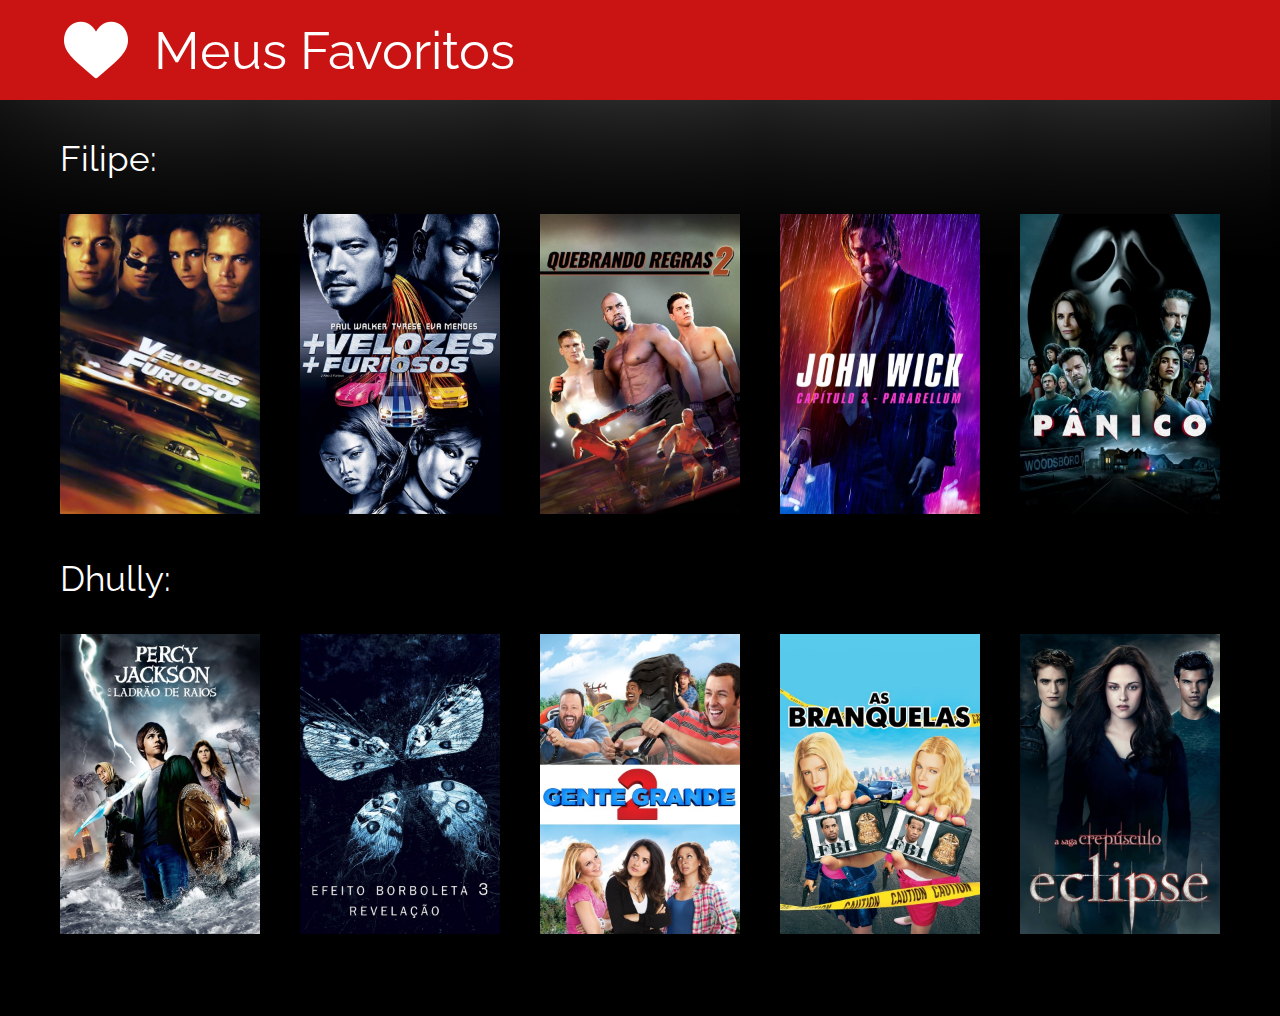
<file: index.html>
<!DOCTYPE html>
<html lang="en">
<head>
    <meta charset="UTF-8">
    <meta http-equiv="X-UA-Compatible" content="IE=edge">
    <meta name="viewport" content="width=device-width, initial-scale=1.0">
    <link rel="stylesheet" href="style.css">
    <title>Webflix</title>
</head>
<body>
    <header class="cabecalho">
        
        <img src="./images/likefullB.png" alt="">

        <h1 class="cabecalho-titulo">Meus Favoritos</h1>
    </header>

    <main class="corpo">


        <section class="sessao-filmes">

            <p class="pessoa-filmes"> Filipe: </p>

            <div class="lista-filmes">

                <a href="fnf1.html">
                    <img class="filme" src="./images/fnf1.jpg" alt="">
                </a>

                <a href="fnf2.html">
                    <img class="filme" src="./images/fnf2.jpg" alt="">
                </a>

                <a href="qr2.html">
                    <img class="filme" src="./images/qr2.jpg" alt="">
                </a>
                <a href="jw3.html">
                    <img class="filme" src="./images/jw.jpg" alt="">
                </a>

                <a href="panico.html">
                    <img class="filme" src="./images/pan.jpg" alt="">
                </a>

            </div>

            <p class="pessoa-filmes"> Dhully: </p>

            <div class="lista-filmes">

                <a href="pj.html">
                    <img class="filme" src="./images/pj.jpg" alt="">
                </a>

                <a href="eb3.html">
                    <img class="filme" src="./images/bf.jpg" alt="">
                </a>

                <a href="gg2.html">
                    <img class="filme" src="./images/gg.jpg" alt="">
                </a>

                <a href="branquelas.html">
                    <img class="filme" src="./images/bran.jpg" alt="">
                </a>

                <a href="crepusculo.html">
                    <img class="filme" src="./images/crep.jpg" alt="">
                </a>
                
            </div>

        </section>
    </main>
</body>
</html>
</file>
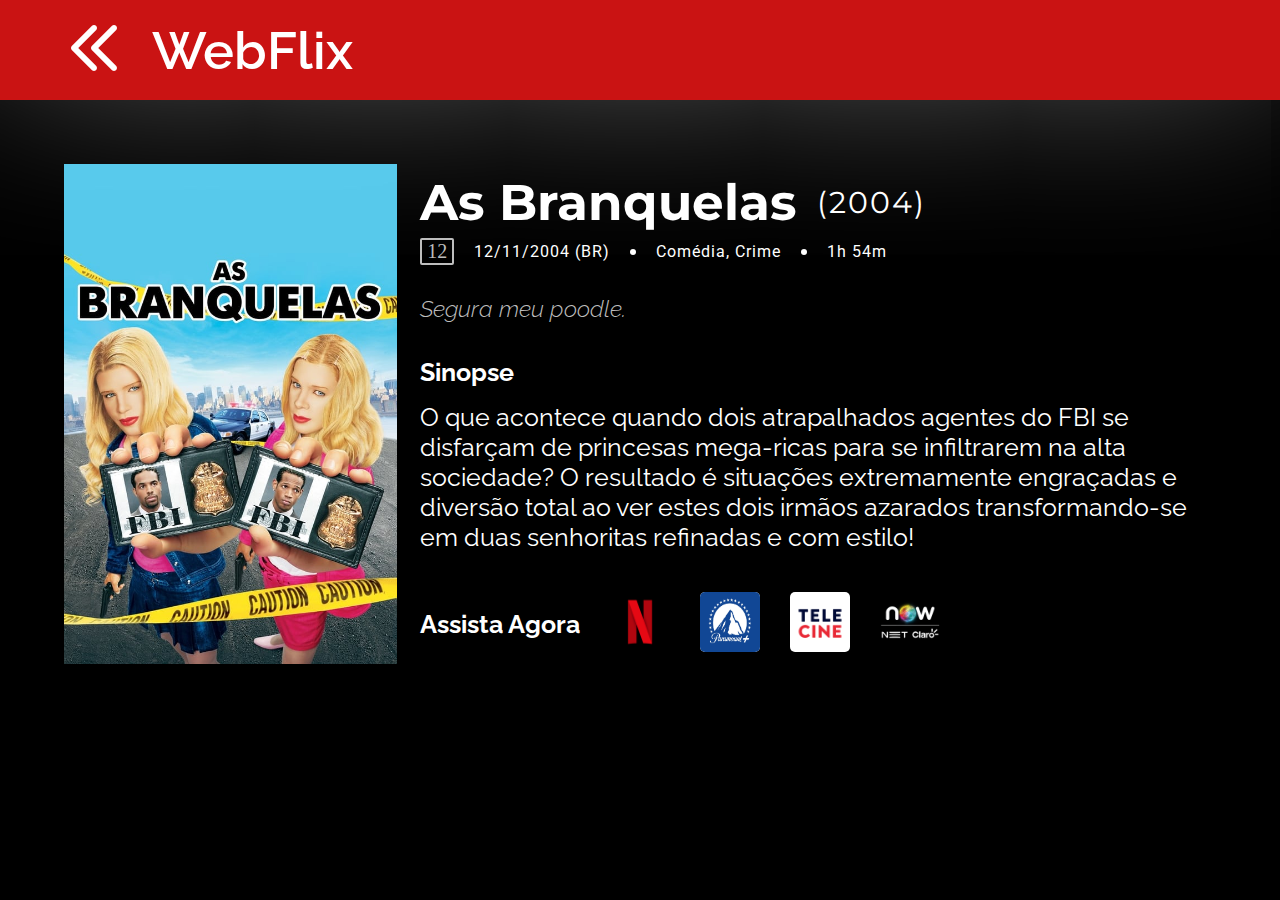
<file: branquelas.html>
<!DOCTYPE html>
<html lang="en">
<head>
    <meta charset="UTF-8">
    <meta http-equiv="X-UA-Compatible" content="IE=edge">
    <meta name="viewport" content="width=device-width, initial-scale=1.0">
    <link rel="stylesheet" href="styleFilme.css">
    <title>As Branquelas</title>
</head>
<body>
    <header class="cabecalho">
        <a href="index.html">
            <img src="/images/back1.png" alt="">
        </a>
        <h1 class="cabecalho-titulo">WebFlix</h1>
    </header>

    <main>
        <section class="conteudo">

                <img class="imagem" src="/images/bran.jpg" alt="">

                <div class="conteudo-titulo-e-detalhe">
                    
                    <div class="conteudo-titulo-filme">

                        <h2 class="titulo-filme">As Branquelas</h2>
                        <p class="ano-filme"> (2004) </p>

                    </div>

                    <div class="conteudos-detalhes-filme">
                        <p class="indicacao"> 12 </p>
                        <p class="detalhes"> 12/11/2004 (BR) </p>
                        <p class="bola"></p>
                        <p class="detalhes"> Comédia, Crime </p>
                        <p class="bola"></p>
                        <p class="detalhes"> 1h 54m</p>
                    </div>

                    <div class="sinopse-filme">

                        <h2 class="frase-filme">Segura meu poodle.</h2>

                        <h2 class="texto">Sinopse</h2>
                            <p class="texto">O que acontece quando dois atrapalhados agentes do FBI se disfarçam de princesas mega-ricas para se infiltrarem na alta sociedade? O resultado é situações extremamente engraçadas e diversão total ao ver estes dois irmãos azarados transformando-se em duas senhoritas refinadas e com estilo!
                        </p>
                    </div>

                    <div class="assitir">

                        <h2 class="texto"> Assista Agora </h2>

                        <a href="https://www.netflix.com/">
                            <img class="logo-canal" src="/images/netflix.png" alt="">
                        </a>

                        <a href="https://www.paramountplus.com/">
                            <img class="logo-canal" src="/images/Paramount.png" alt="">
                        </a>

                        <a href="https://www.telecine.com.br/">
                            <img class="logo-canal" src="/images/telecine-logo.png" alt="">
                        </a>

                        <a href="https://www.claro.com.br/now">
                            <img class="logo-canal" src="/images/now.png" alt="">
                        </a>


                    </div>

                </div>
                
        </section>


    </main>


</body>
</html>
</file>
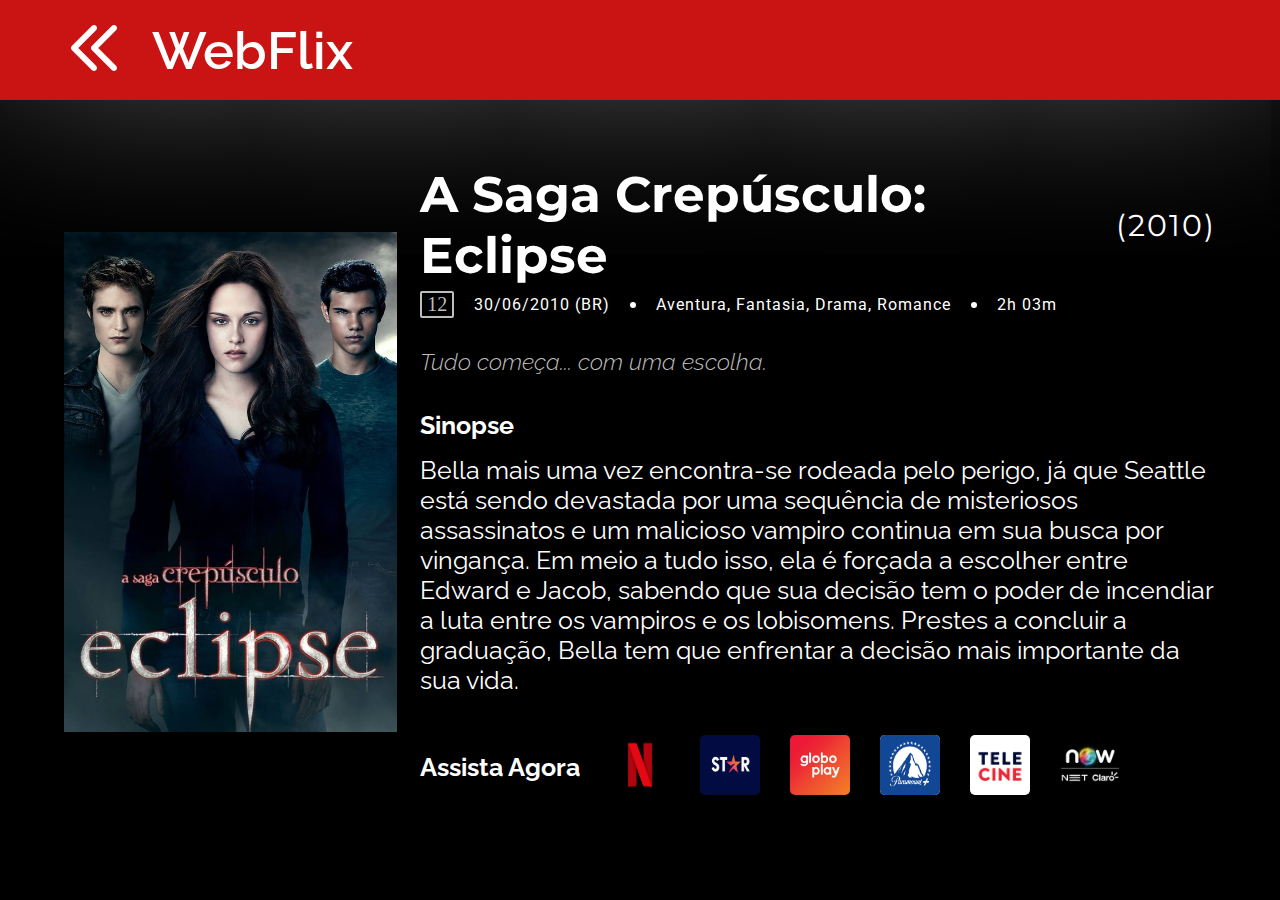
<file: crepusculo.html>
<!DOCTYPE html>
<html lang="en">
<head>
    <meta charset="UTF-8">
    <meta http-equiv="X-UA-Compatible" content="IE=edge">
    <meta name="viewport" content="width=device-width, initial-scale=1.0">
    <link rel="stylesheet" href="styleFilme.css">
    <title>A Saga Crepúsculo: Eclipse</title>
</head>
<body>
    <header class="cabecalho">
        <a href="index.html">
            <img src="/images/back1.png" alt="">
        </a>
        <h1 class="cabecalho-titulo">WebFlix</h1>
    </header>

    <main>
        <section class="conteudo">

                <img class="imagem" src="/images/cre.jpg" alt="">

                <div class="conteudo-titulo-e-detalhe">
                    
                    <div class="conteudo-titulo-filme">

                        <h2 class="titulo-filme">A Saga Crepúsculo: Eclipse</h2>
                        <p class="ano-filme"> (2010) </p>

                    </div>

                    <div class="conteudos-detalhes-filme">
                        <p class="indicacao"> 12 </p>
                        <p class="detalhes"> 30/06/2010 (BR) </p>
                        <p class="bola"></p>
                        <p class="detalhes"> Aventura, Fantasia, Drama, Romance </p>
                        <p class="bola"></p>
                        <p class="detalhes"> 2h 03m</p>
                    </div>

                    <div class="sinopse-filme">

                        <h2 class="frase-filme">Tudo começa... com uma escolha.</h2>

                        <h2 class="texto">Sinopse</h2>
                            <p class="texto">Bella mais uma vez encontra-se rodeada pelo perigo, já que Seattle está sendo devastada por uma sequência de misteriosos assassinatos e um malicioso vampiro continua em sua busca por vingança. Em meio a tudo isso, ela é forçada a escolher entre Edward e Jacob, sabendo que sua decisão tem o poder de incendiar a luta entre os vampiros e os lobisomens. Prestes a concluir a graduação, Bella tem que enfrentar a decisão mais importante da sua vida.
                        </p>
                    </div>

                    <div class="assitir">

                        <h2 class="texto"> Assista Agora </h2>

                        <a href="https://www.netflix.com/">
                            <img class="logo-canal" src="/images/netflix.png" alt="">
                        </a>

                        <a href="https://www.starplus.com/pt-br/welcome/stream">
                            <img class="logo-canal" src="/images/star-plus.png" alt="">
                        </a>

                        <a href="https://globoplay.globo.com/">
                            <img class="logo-canal" src="/images/globo.jpg" alt="">
                        </a>

                        <a href="https://www.paramountplus.com/">
                            <img class="logo-canal" src="/images/Paramount.png" alt="">
                        </a>

                        <a href="https://www.telecine.com.br/">
                            <img class="logo-canal" src="/images/telecine-logo.png" alt="">
                        </a>

                        <a href="https://www.claro.com.br/now">
                            <img class="logo-canal" src="/images/now.png" alt="">
                        </a>


                    </div>

                </div>
                
        </section>


    </main>


</body>
</html>
</file>
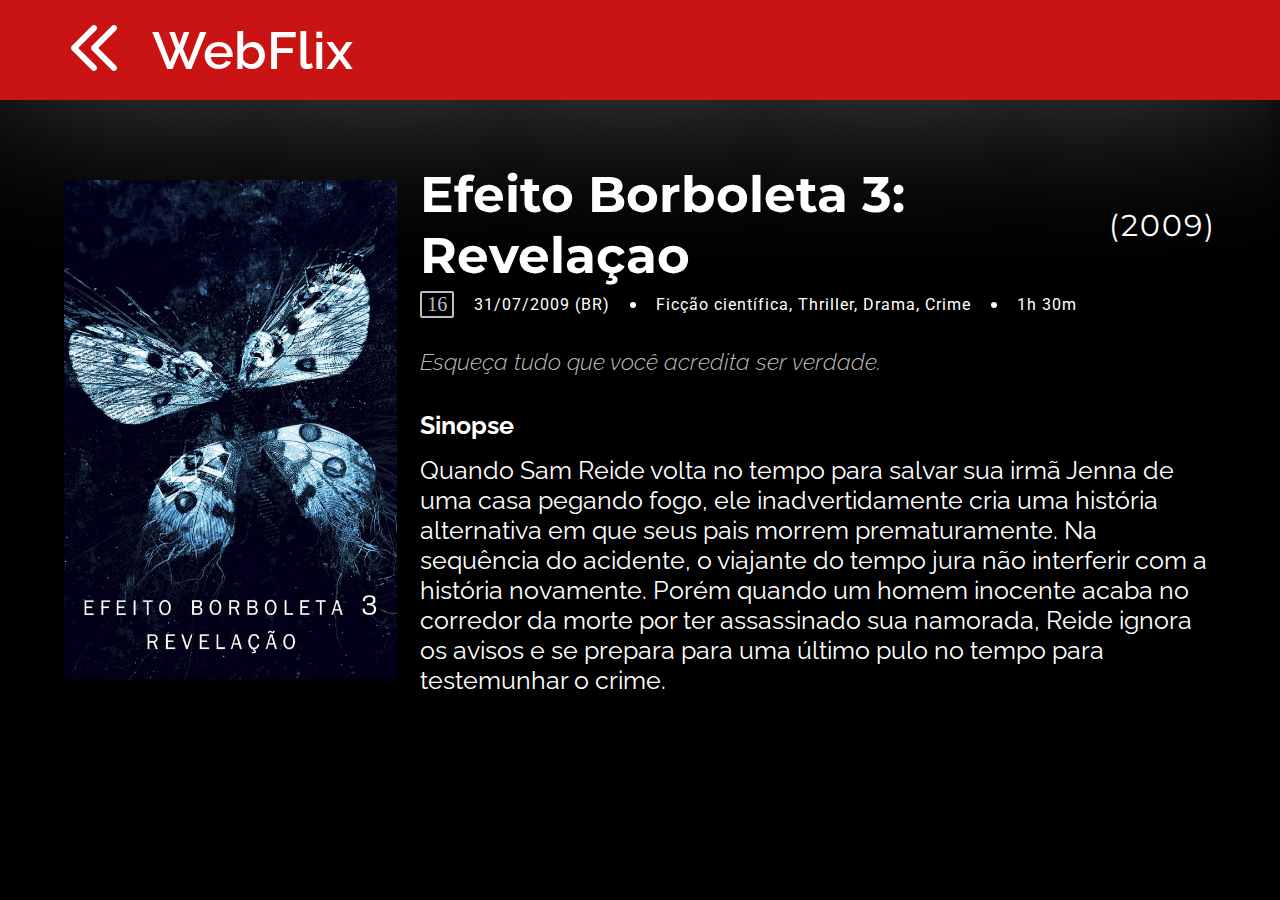
<file: eb3.html>
<!DOCTYPE html>
<html lang="en">
<head>
    <meta charset="UTF-8">
    <meta http-equiv="X-UA-Compatible" content="IE=edge">
    <meta name="viewport" content="width=device-width, initial-scale=1.0">
    <link rel="stylesheet" href="styleFilme.css">
    <title>Efeito Borboleta 3</title>
</head>
<body>
    <header class="cabecalho">
        <a href="index.html">
            <img src="/images/back1.png" alt="">
        </a>
        <h1 class="cabecalho-titulo">WebFlix</h1>
    </header>

    <main>
        <section class="conteudo">

                <img class="imagem" src="/images/bf.jpg" alt="">

                <div class="conteudo-titulo-e-detalhe">
                    
                    <div class="conteudo-titulo-filme">

                        <h2 class="titulo-filme">Efeito Borboleta 3: Revelaçao</h2>
                        <p class="ano-filme"> (2009) </p>

                    </div>

                    <div class="conteudos-detalhes-filme">
                        <p class="indicacao"> 16 </p>
                        <p class="detalhes"> 31/07/2009 (BR) </p>
                        <p class="bola"></p>
                        <p class="detalhes"> Ficção científica, Thriller, Drama, Crime </p>
                        <p class="bola"></p>
                        <p class="detalhes"> 1h 30m</p>
                    </div>

                    <div class="sinopse-filme">

                        <h2 class="frase-filme">Esqueça tudo que você acredita ser verdade.</h2>

                        <h2 class="texto">Sinopse</h2>
                            <p class="texto">Quando Sam Reide volta no tempo para salvar sua irmã Jenna de uma casa pegando fogo, ele inadvertidamente cria uma história alternativa em que seus pais morrem prematuramente. Na sequência do acidente, o viajante do tempo jura não interferir com a história novamente. Porém quando um homem inocente acaba no corredor da morte por ter assassinado sua namorada, Reide ignora os avisos e se prepara para uma último pulo no tempo para testemunhar o crime.
                        </p>
                    </div>


                </div>
                
        </section>


    </main>


</body>
</html>
</file>
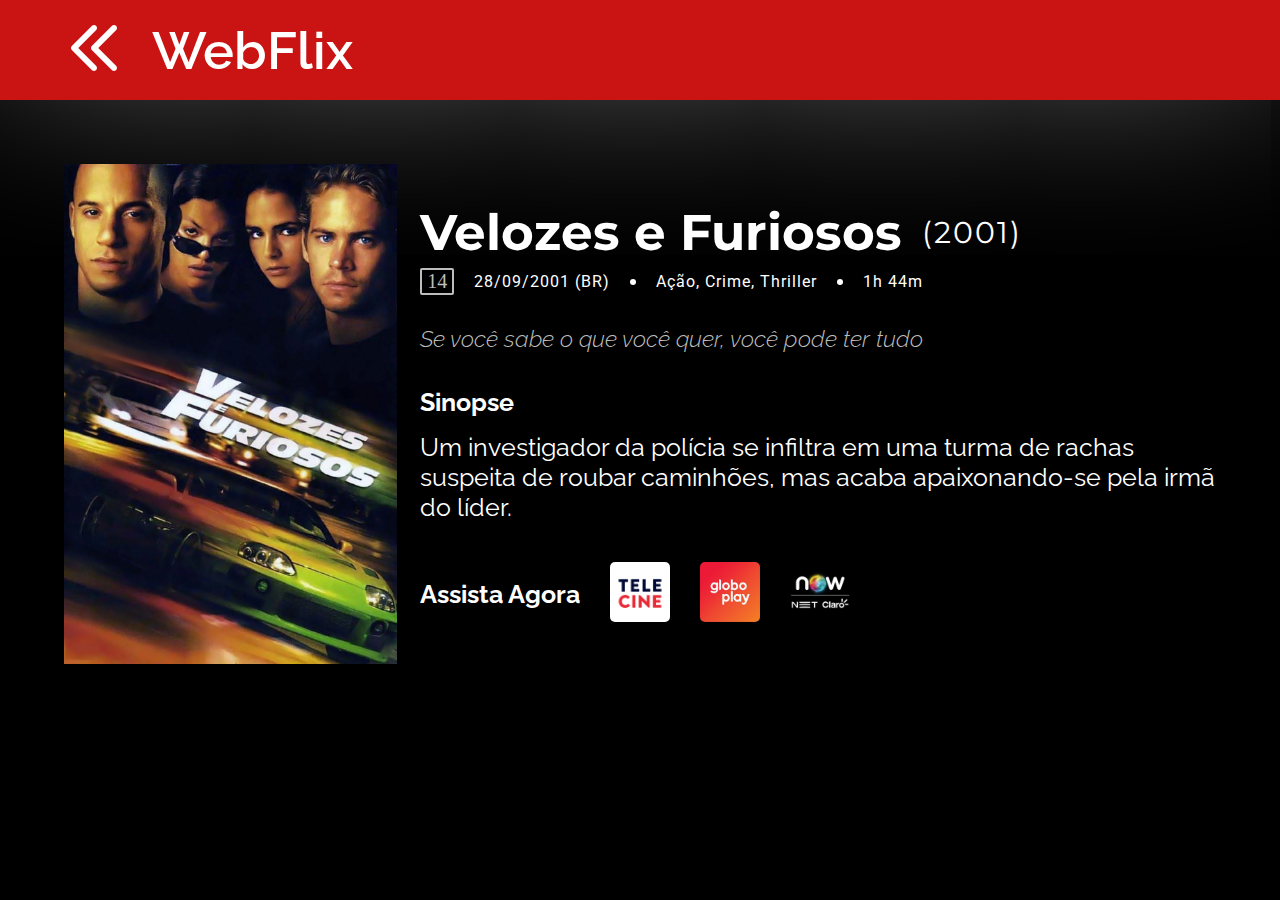
<file: fnf1.html>
<!DOCTYPE html>
<html lang="en">
<head>
    <meta charset="UTF-8">
    <meta http-equiv="X-UA-Compatible" content="IE=edge">
    <meta name="viewport" content="width=device-width, initial-scale=1.0">
    <link rel="stylesheet" href="styleFilme.css">
    <title>Fast and Furious</title>
</head>
<body>
    <header class="cabecalho">
        <a href="index.html">
            <img src="/images/back1.png" alt="">
        </a>
        <h1 class="cabecalho-titulo">WebFlix</h1>
    </header>

    <main>
        <section class="conteudo">

                <img class="imagem" src="/images/fnf1.jpg" alt="">

                <div class="conteudo-titulo-e-detalhe">
                    
                    <div class="conteudo-titulo-filme">

                        <h2 class="titulo-filme">Velozes e Furiosos</h2>
                        <p class="ano-filme"> (2001) </p>

                    </div>

                    <div class="conteudos-detalhes-filme">
                        <p class="indicacao"> 14 </p>
                        <p class="detalhes"> 28/09/2001 (BR) </p>
                        <p class="bola"></p>
                        <p class="detalhes"> Ação, Crime, Thriller </p>
                        <p class="bola"></p>
                        <p class="detalhes"> 1h 44m</p>
                    </div>

                    <div class="sinopse-filme">

                        <h2 class="frase-filme">Se você sabe o que você quer, você pode ter tudo</h2>

                        <h2 class="texto">Sinopse</h2>
                            <p class="texto">Um investigador da polícia se infiltra em uma turma de rachas suspeita de roubar caminhões, mas acaba apaixonando-se pela irmã do líder.
                        </p>
                    </div>

                    <div class="assitir">

                        <h2 class="texto"> Assista Agora </h2>

                        <a href="https://www.telecine.com.br/">
                            <img class="logo-canal" src="/images/telecine-logo.png" alt="">
                        </a>

                        <a href="https://globoplay.globo.com/">
                            <img class="logo-canal" src="/images/globo.jpg" alt="">
                        </a>

                        <a href="https://www.claro.com.br/now">
                            <img class="logo-canal" src="/images/now.png" alt="">

                        </a>

                    </div>

                </div>
                
        </section>


    </main>


</body>
</html>
</file>
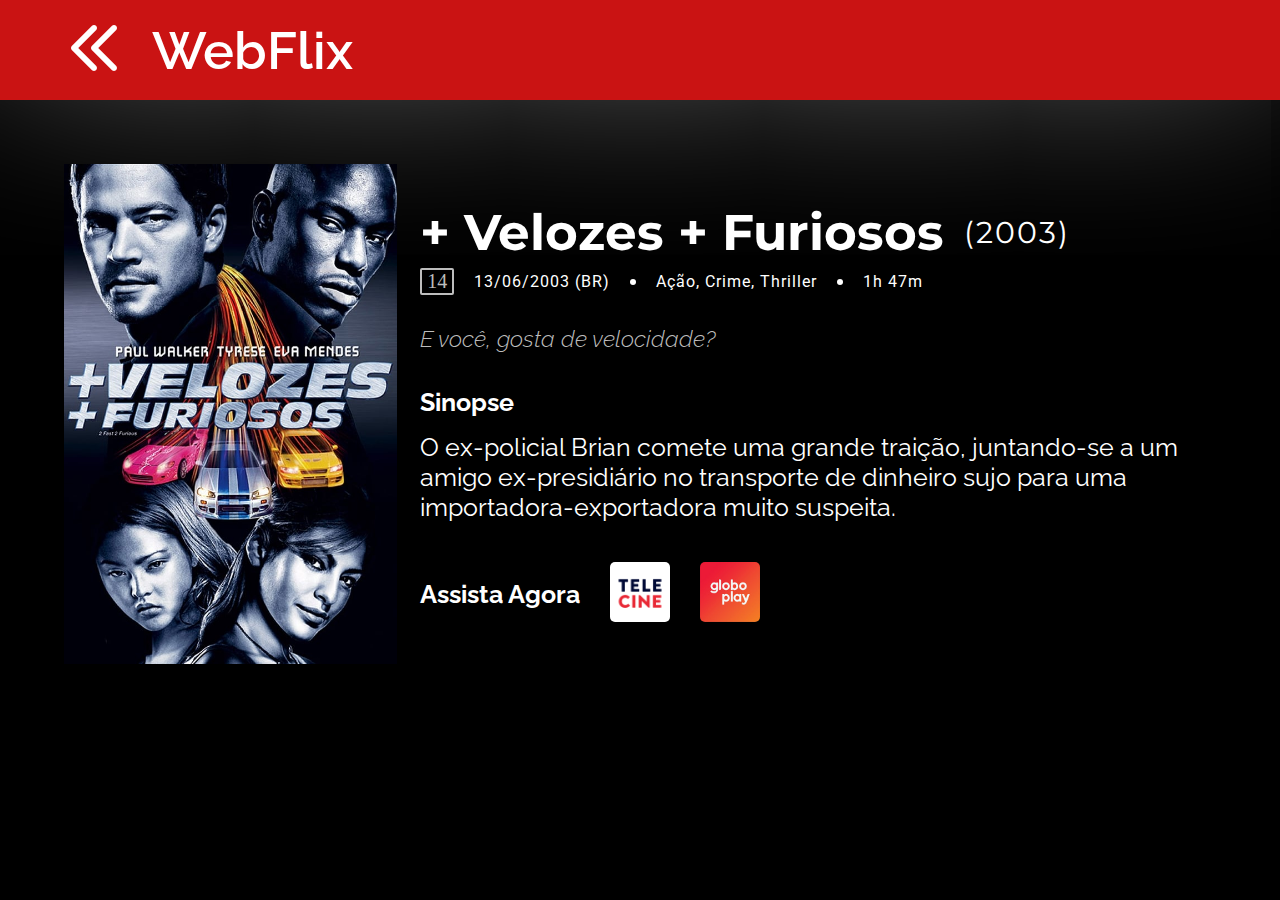
<file: fnf2.html>
<!DOCTYPE html>
<html lang="en">
<head>
    <meta charset="UTF-8">
    <meta http-equiv="X-UA-Compatible" content="IE=edge">
    <meta name="viewport" content="width=device-width, initial-scale=1.0">
    <link rel="stylesheet" href="styleFilme.css">
    <title>+ Fast + Furious</title>
</head>
<body>
    <header class="cabecalho">
        <a href="index.html">
            <img src="/images/back1.png" alt="">
        </a>
        <h1 class="cabecalho-titulo">WebFlix</h1>
    </header>

    <main>
        <section class="conteudo">

                <img class="imagem" src="/images/fnf2.jpg" alt="">

                <div class="conteudo-titulo-e-detalhe">
                    
                    <div class="conteudo-titulo-filme">

                        <h2 class="titulo-filme">+ Velozes + Furiosos</h2>
                        <p class="ano-filme"> (2003) </p>

                    </div>

                    <div class="conteudos-detalhes-filme">
                        <p class="indicacao"> 14 </p>
                        <p class="detalhes"> 13/06/2003 (BR) </p>
                        <p class="bola"></p>
                        <p class="detalhes"> Ação, Crime, Thriller </p>
                        <p class="bola"></p>
                        <p class="detalhes"> 1h 47m</p>
                    </div>

                    <div class="sinopse-filme">

                        <h2 class="frase-filme">E você, gosta de velocidade?</h2>

                        <h2 class="texto">Sinopse</h2>
                            <p class="texto">O ex-policial Brian comete uma grande traição, juntando-se a um amigo ex-presidiário no transporte de dinheiro sujo para uma importadora-exportadora muito suspeita.
                        </p>
                    </div>

                    <div class="assitir">

                        <h2 class="texto"> Assista Agora </h2>

                        <a href="https://www.telecine.com.br/">
                            <img class="logo-canal" src="/images/telecine-logo.png" alt="">
                        </a>

                        <a href="https://globoplay.globo.com/">
                            <img class="logo-canal" src="/images/globo.jpg" alt="">
                        </a>

                    </div>

                </div>
                
        </section>


    </main>


</body>
</html>
</file>
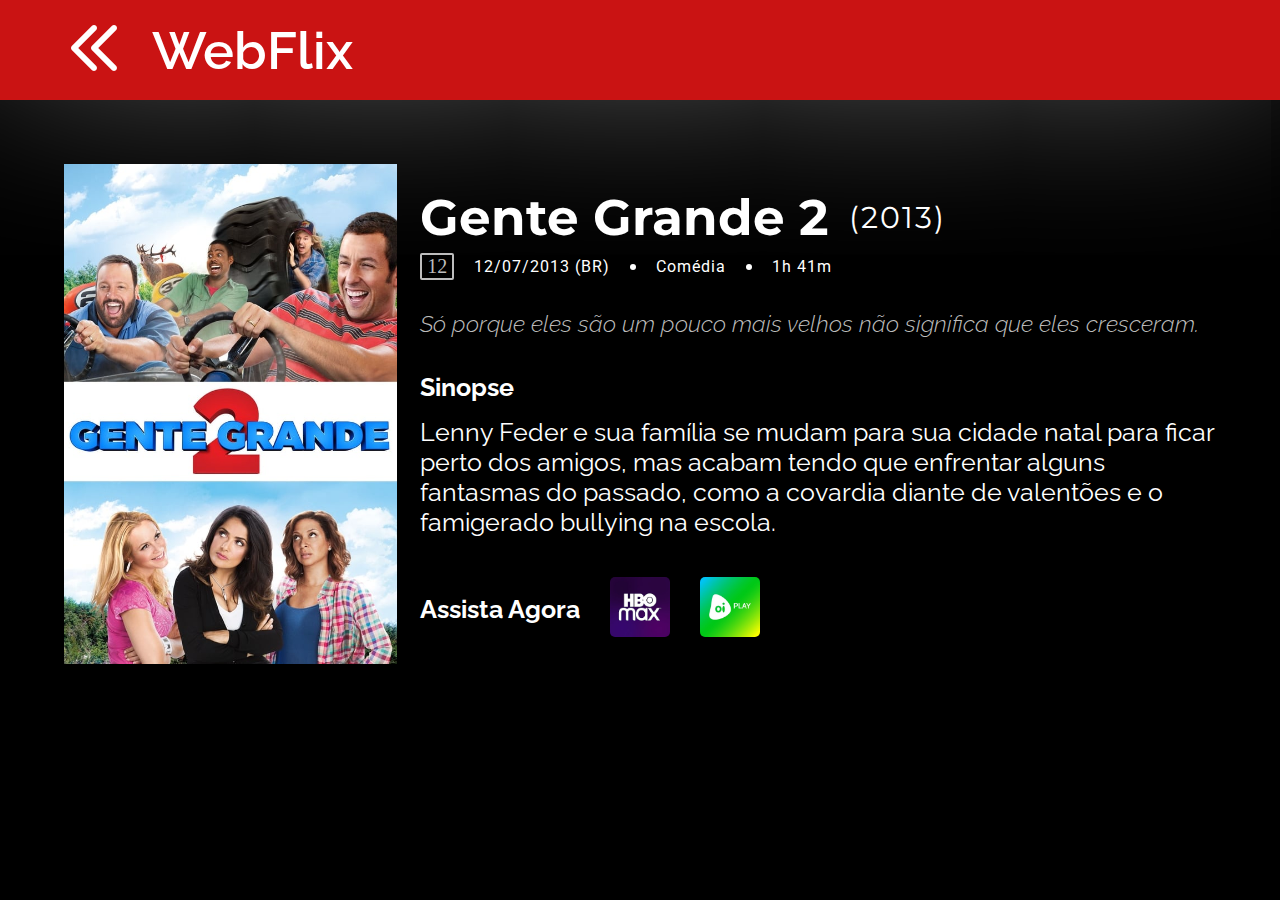
<file: gg2.html>
<!DOCTYPE html>
<html lang="en">
<head>
    <meta charset="UTF-8">
    <meta http-equiv="X-UA-Compatible" content="IE=edge">
    <meta name="viewport" content="width=device-width, initial-scale=1.0">
    <link rel="stylesheet" href="styleFilme.css">
    <title>Gente Grande 2</title>
</head>
<body>
    <header class="cabecalho">
        <a href="index.html">
            <img src="/images/back1.png" alt="">
        </a>
        <h1 class="cabecalho-titulo">WebFlix</h1>
    </header>

    <main>
        <section class="conteudo">

                <img class="imagem" src="/images/gg.jpg" alt="">

                <div class="conteudo-titulo-e-detalhe">
                    
                    <div class="conteudo-titulo-filme">

                        <h2 class="titulo-filme">Gente Grande 2</h2>
                        <p class="ano-filme"> (2013) </p>

                    </div>

                    <div class="conteudos-detalhes-filme">
                        <p class="indicacao"> 12 </p>
                        <p class="detalhes"> 12/07/2013 (BR) </p>
                        <p class="bola"></p>
                        <p class="detalhes"> Comédia </p>
                        <p class="bola"></p>
                        <p class="detalhes"> 1h 41m</p>
                    </div>

                    <div class="sinopse-filme">

                        <h2 class="frase-filme">Só porque eles são um pouco mais velhos não significa que eles cresceram.</h2>

                        <h2 class="texto">Sinopse</h2>
                            <p class="texto">Lenny Feder e sua família se mudam para sua cidade natal para ficar perto dos amigos, mas acabam tendo que enfrentar alguns fantasmas do passado, como a covardia diante de valentões e o famigerado bullying na escola.
                        </p>
                    </div>

                    <div class="assitir">

                        <h2 class="texto"> Assista Agora </h2>

                        <a href="https://www.hbomax.com/">
                            <img class="logo-canal" src="/images/hbo.jpg" alt="">
                        </a>

                        <a href="https://www.oi.com.br/oi-play">
                            <img class="logo-canal" src="/images/oiplay.jpg" alt="">
                        </a>


                    </div>

                </div>
                
        </section>


    </main>


</body>
</html>
</file>
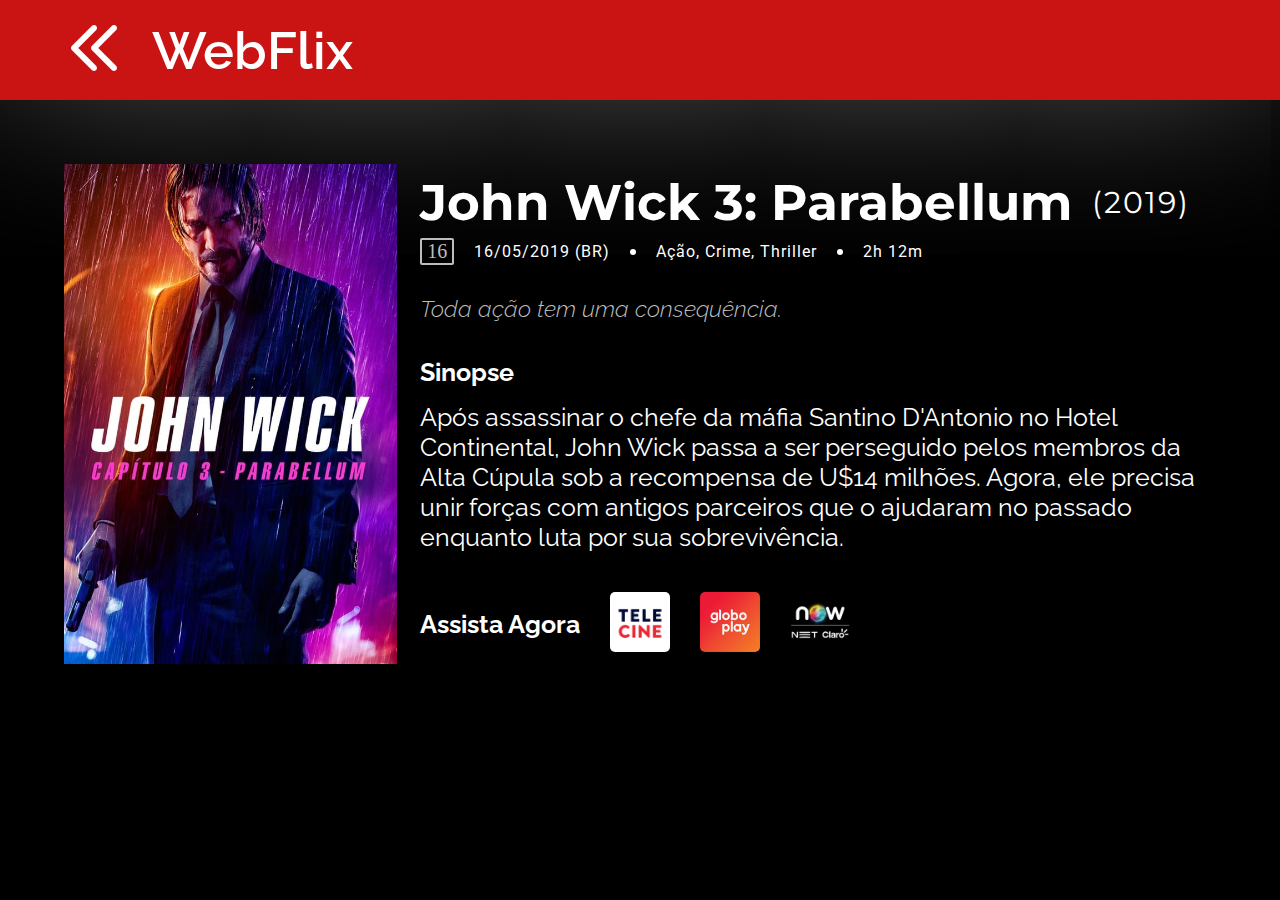
<file: jw3.html>
<!DOCTYPE html>
<html lang="en">
<head>
    <meta charset="UTF-8">
    <meta http-equiv="X-UA-Compatible" content="IE=edge">
    <meta name="viewport" content="width=device-width, initial-scale=1.0">
    <link rel="stylesheet" href="styleFilme.css">
    <title>John Wick 3: Parabellum</title>
</head>
<body>
    <header class="cabecalho">
        <a href="index.html">
            <img src="/images/back1.png" alt="">
        </a>
        <h1 class="cabecalho-titulo">WebFlix</h1>
    </header>

    <main>
        <section class="conteudo">

                <img class="imagem" src="/images/jw.jpg" alt="">

                <div class="conteudo-titulo-e-detalhe">
                    
                    <div class="conteudo-titulo-filme">

                        <h2 class="titulo-filme">John Wick 3: Parabellum</h2>
                        <p class="ano-filme"> (2019) </p>

                    </div>

                    <div class="conteudos-detalhes-filme">
                        <p class="indicacao"> 16 </p>
                        <p class="detalhes"> 16/05/2019 (BR) </p>
                        <p class="bola"></p>
                        <p class="detalhes"> Ação, Crime, Thriller </p>
                        <p class="bola"></p>
                        <p class="detalhes"> 2h 12m</p>
                    </div>

                    <div class="sinopse-filme">

                        <h2 class="frase-filme">Toda ação tem uma consequência.</h2>

                        <h2 class="texto">Sinopse</h2>
                            <p class="texto">Após assassinar o chefe da máfia Santino D'Antonio no Hotel Continental, John Wick passa a ser perseguido pelos membros da Alta Cúpula sob a recompensa de U$14 milhões. Agora, ele precisa unir forças com antigos parceiros que o ajudaram no passado enquanto luta por sua sobrevivência.
                        </p>
                    </div>

                    <div class="assitir">

                        <h2 class="texto"> Assista Agora </h2>

                        <a href="https://www.telecine.com.br/">
                            <img class="logo-canal" src="/images/telecine-logo.png" alt="">
                        </a>

                        <a href="https://globoplay.globo.com/">
                            <img class="logo-canal" src="/images/globo.jpg" alt="">
                        </a>

                        <a href="https://www.claro.com.br/now">
                            <img class="logo-canal" src="/images/now.png" alt="">

                        </a>

                    </div>

                </div>
                
        </section>


    </main>


</body>
</html>
</file>
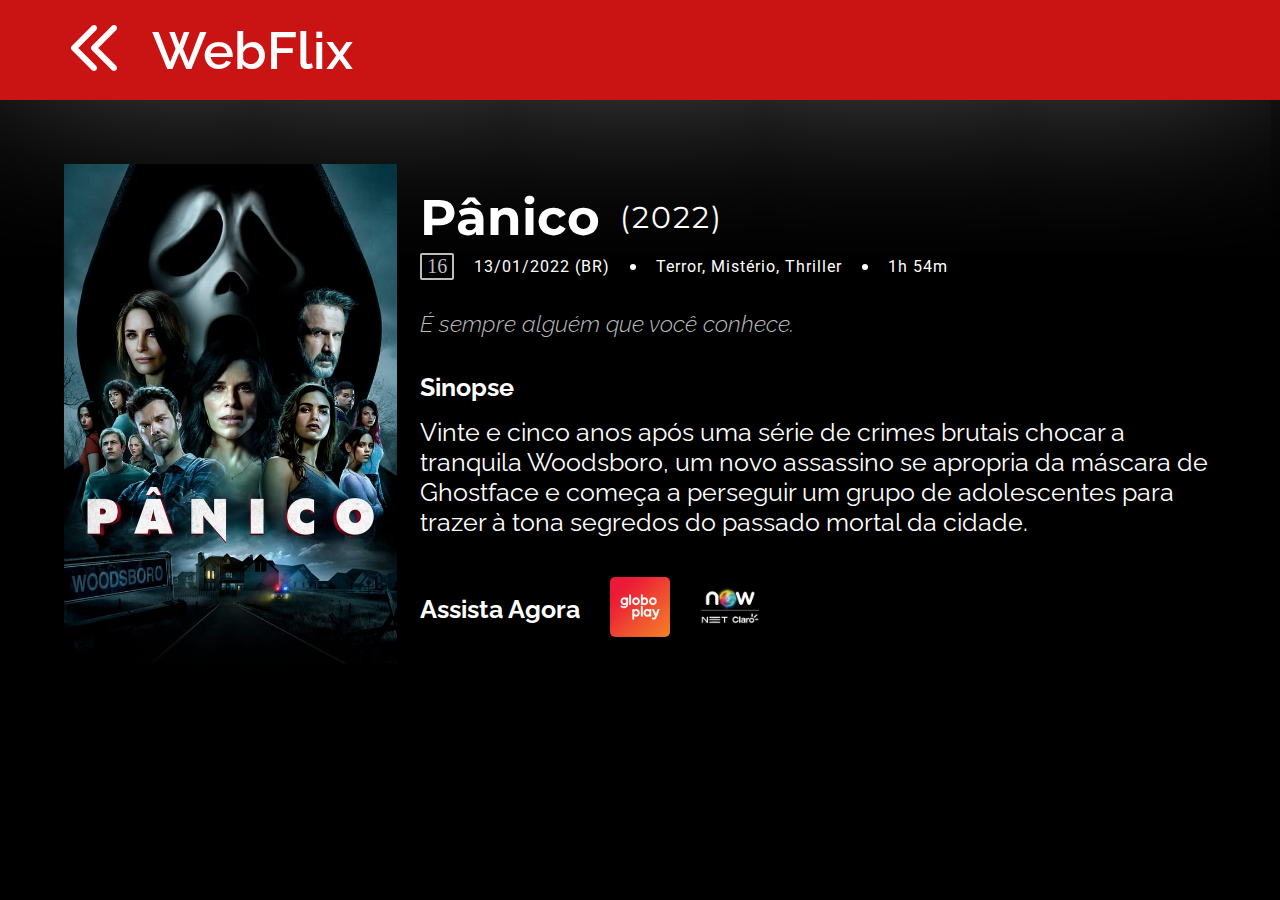
<file: panico.html>
<!DOCTYPE html>
<html lang="en">
<head>
    <meta charset="UTF-8">
    <meta http-equiv="X-UA-Compatible" content="IE=edge">
    <meta name="viewport" content="width=device-width, initial-scale=1.0">
    <link rel="stylesheet" href="styleFilme.css">
    <title>Pânico</title>
</head>
<body>
    <header class="cabecalho">
        <a href="index.html">
            <img src="/images/back1.png" alt="">
        </a>
        <h1 class="cabecalho-titulo">WebFlix</h1>
    </header>

    <main>
        <section class="conteudo">

                <img class="imagem" src="/images/pan.jpg" alt="">

                <div class="conteudo-titulo-e-detalhe">
                    
                    <div class="conteudo-titulo-filme">

                        <h2 class="titulo-filme">Pânico</h2>
                        <p class="ano-filme"> (2022) </p>

                    </div>

                    <div class="conteudos-detalhes-filme">
                        <p class="indicacao"> 16 </p>
                        <p class="detalhes"> 13/01/2022 (BR) </p>
                        <p class="bola"></p>
                        <p class="detalhes"> Terror, Mistério, Thriller </p>
                        <p class="bola"></p>
                        <p class="detalhes"> 1h 54m</p>
                    </div>

                    <div class="sinopse-filme">

                        <h2 class="frase-filme">É sempre alguém que você conhece.</h2>

                        <h2 class="texto">Sinopse</h2>
                            <p class="texto">Vinte e cinco anos após uma série de crimes brutais chocar a tranquila Woodsboro, um novo assassino se apropria da máscara de Ghostface e começa a perseguir um grupo de adolescentes para trazer à tona segredos do passado mortal da cidade.
                        </p>
                    </div>

                    <div class="assitir">

                        <h2 class="texto"> Assista Agora </h2>

                        <a href="https://globoplay.globo.com/">
                            <img class="logo-canal" src="/images/globo.jpg" alt="">
                        </a>

                        <a href="https://www.claro.com.br/now">
                            <img class="logo-canal" src="/images/now.png" alt="">

                        </a>

                    </div>

                </div>
                
        </section>


    </main>


</body>
</html>
</file>
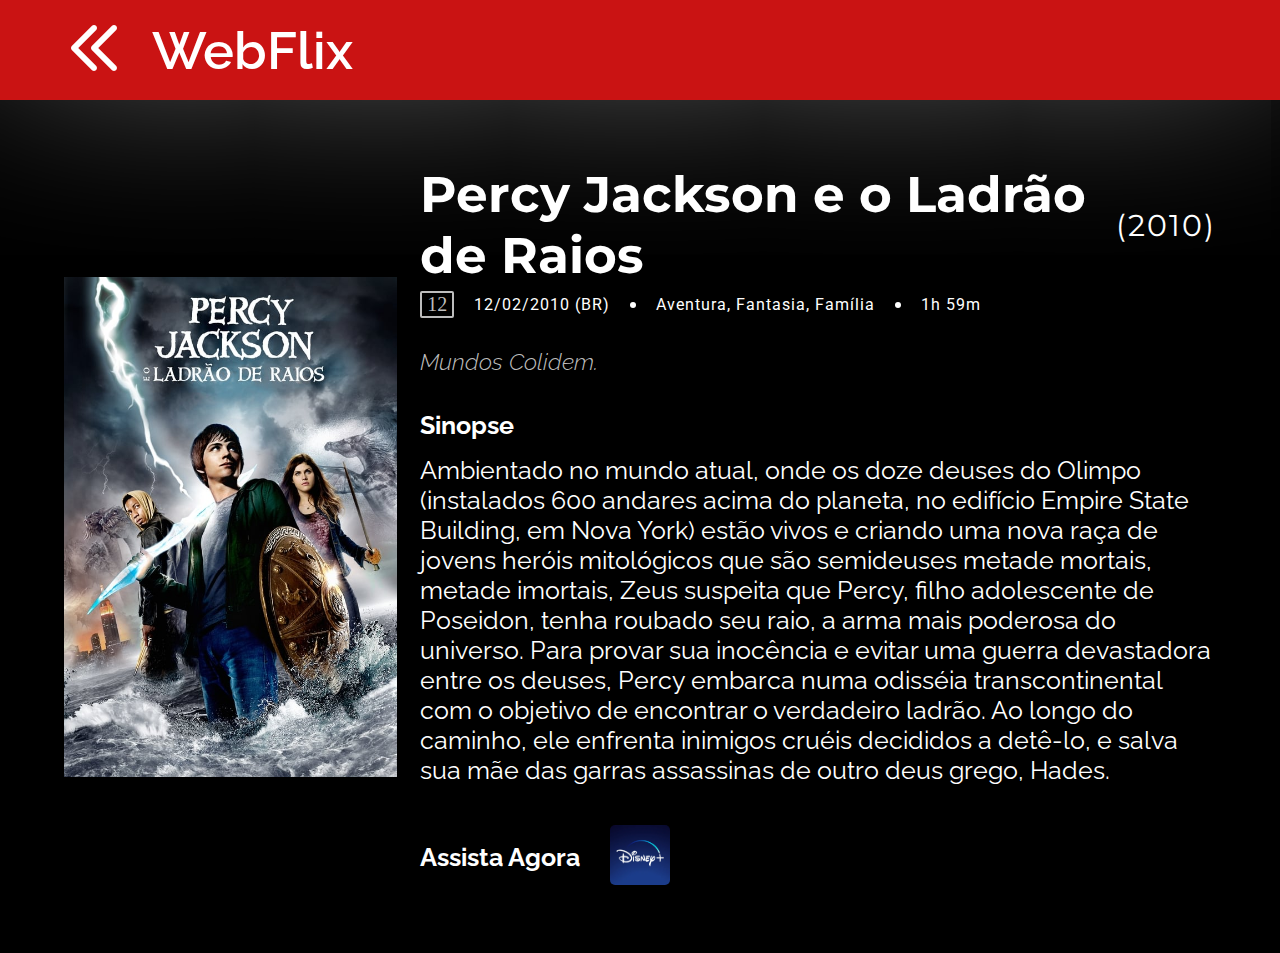
<file: pj.html>
<!DOCTYPE html>
<html lang="en">
<head>
    <meta charset="UTF-8">
    <meta http-equiv="X-UA-Compatible" content="IE=edge">
    <meta name="viewport" content="width=device-width, initial-scale=1.0">
    <link rel="stylesheet" href="styleFilme.css">
    <title>Percy Jackson e o Ladrão de Raios</title>
</head>
<body>
    <header class="cabecalho">
        <a href="index.html">
            <img src="/images/back1.png" alt="">
        </a>
        <h1 class="cabecalho-titulo">WebFlix</h1>
    </header>

    <main>
        <section class="conteudo">

                <img class="imagem" src="/images/pj.jpg" alt="">

                <div class="conteudo-titulo-e-detalhe">
                    
                    <div class="conteudo-titulo-filme">

                        <h2 class="titulo-filme">Percy Jackson e o Ladrão de Raios</h2>
                        <p class="ano-filme"> (2010) </p>

                    </div>

                    <div class="conteudos-detalhes-filme">
                        <p class="indicacao"> 12 </p>
                        <p class="detalhes"> 12/02/2010 (BR) </p>
                        <p class="bola"></p>
                        <p class="detalhes"> Aventura, Fantasia, Família </p>
                        <p class="bola"></p>
                        <p class="detalhes"> 1h 59m</p>
                    </div>

                    <div class="sinopse-filme">

                        <h2 class="frase-filme">Mundos Colidem.</h2>

                        <h2 class="texto">Sinopse</h2>
                            <p class="texto">Ambientado no mundo atual, onde os doze deuses do Olimpo (instalados 600 andares acima do planeta, no edifício Empire State Building, em Nova York) estão vivos e criando uma nova raça de jovens heróis mitológicos que são semideuses metade mortais, metade imortais, Zeus suspeita que Percy, filho adolescente de Poseidon, tenha roubado seu raio, a arma mais poderosa do universo. Para provar sua inocência e evitar uma guerra devastadora entre os deuses, Percy embarca numa odisséia transcontinental com o objetivo de encontrar o verdadeiro ladrão. Ao longo do caminho, ele enfrenta inimigos cruéis decididos a detê-lo, e salva sua mãe das garras assassinas de outro deus grego, Hades.
                        </p>
                    </div>

                    <div class="assitir">

                        <h2 class="texto"> Assista Agora </h2>

                        <a href="https://globoplay.globo.com/">
                            <img class="logo-canal" src="/images/disney.png" alt="">
                        </a>


                    </div>

                </div>
                
        </section>


    </main>


</body>
</html>
</file>
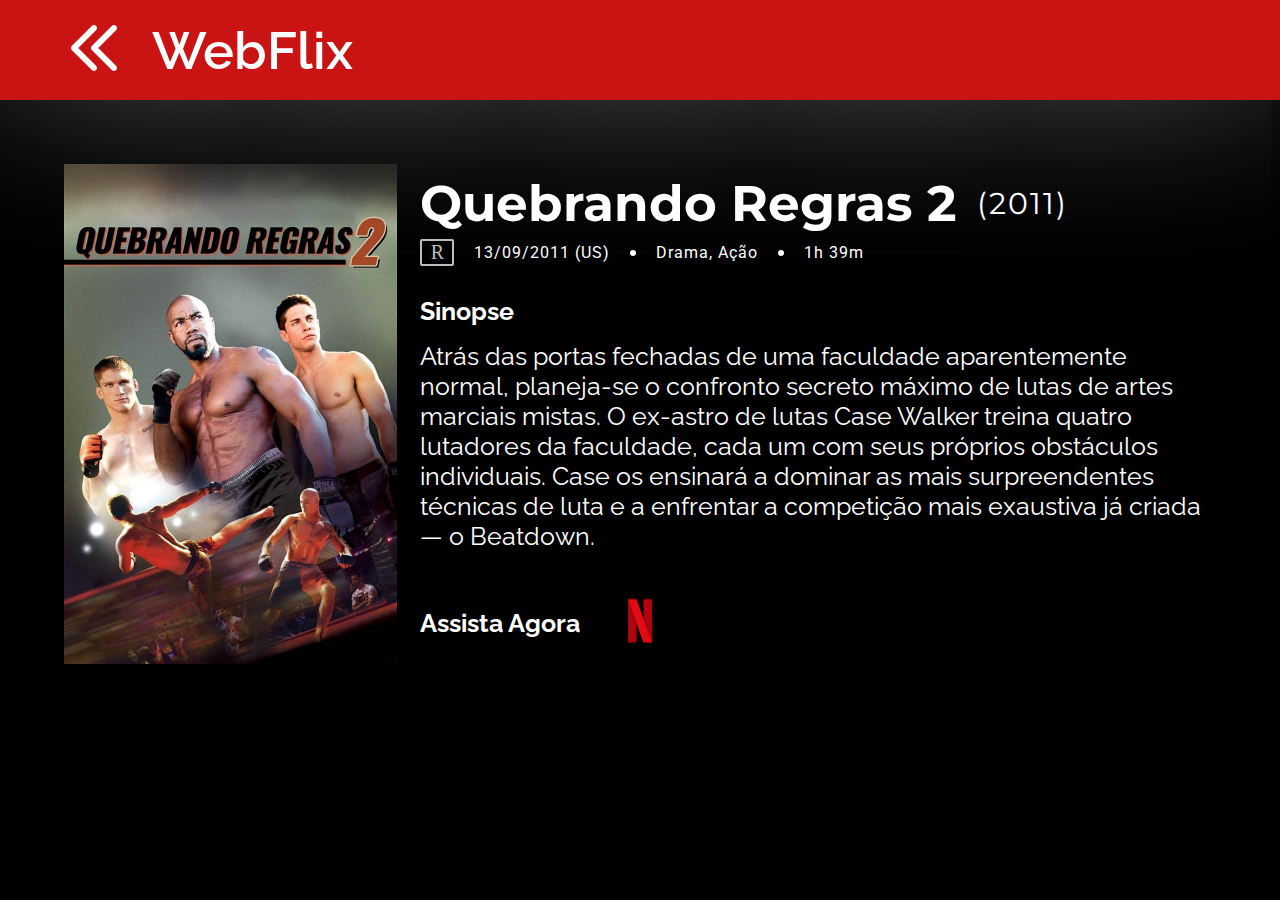
<file: qr2.html>
<!DOCTYPE html>
<html lang="en">
<head>
    <meta charset="UTF-8">
    <meta http-equiv="X-UA-Compatible" content="IE=edge">
    <meta name="viewport" content="width=device-width, initial-scale=1.0">
    <link rel="stylesheet" href="styleFilme.css">
    <title>Quebrando Regras 2</title>
</head>
<body>
    <header class="cabecalho">
        <a href="index.html">
            <img src="/images/back1.png" alt="">
        </a>
        <h1 class="cabecalho-titulo">WebFlix</h1>
    </header>

    <main>
        <section class="conteudo">

                <img class="imagem" src="/images/qr2.jpg" alt="">

                <div class="conteudo-titulo-e-detalhe">
                    
                    <div class="conteudo-titulo-filme">

                        <h2 class="titulo-filme">Quebrando Regras 2</h2>
                        <p class="ano-filme"> (2011) </p>

                    </div>

                    <div class="conteudos-detalhes-filme">
                        <p class="indicacao"> R </p>
                        <p class="detalhes"> 13/09/2011 (US) </p>
                        <p class="bola"></p>
                        <p class="detalhes"> Drama, Ação </p>
                        <p class="bola"></p>
                        <p class="detalhes"> 1h 39m</p>
                    </div>

                    <div class="sinopse-filme">

                        <h2 class="texto">Sinopse</h2>
                            <p class="texto">Atrás das portas fechadas de uma faculdade aparentemente normal, planeja-se o confronto secreto máximo de lutas de artes marciais mistas. O ex-astro de lutas Case Walker treina quatro lutadores da faculdade, cada um com seus próprios obstáculos individuais. Case os ensinará a dominar as mais surpreendentes técnicas de luta e a enfrentar a competição mais exaustiva já criada — o Beatdown.
                        </p>
                    </div>

                    <div class="assitir">

                        <h2 class="texto"> Assista Agora </h2>

                        <a href="https://www.netflix.com/">
                            <img class="logo-canal" src="/images/netflix.png" alt="">
                        </a>

                    </div>

                </div>
                
        </section>


    </main>


</body>
</html>
</file>
<file: style.css>
@import url('https://fonts.googleapis.com/css2?family=Montserrat:wght@300&family=Raleway:wght@300;400&family=Roboto:wght@300;400&display=swap');

* {
    margin: 0;
    padding: 0;
}


body{
    background-color: black;

}

.cabecalho{
    padding-left: 5%;
    background-color: rgb(202, 19, 19);
    height: 100px;
    width: 100%;
    box-shadow: 0px -100px 230px 1px #fff;

    display: flex;
    align-items: center;
    gap: 2%;

}

.cabecalho-titulo{
    font-family: 'Raleway', sans-serif;
    font-size: 52px;
    font-weight: 400;
    color: #fff;
}

.corpo{
    display: flex;
    justify-content: center;
}

.sessao-filmes{
    padding: 3%;
}

.pessoa-filmes{
    padding: 0% 0% 3% 0%;
    font-family: 'Raleway', sans-serif;
    font-size: 35px;
    color: #fff;;
}

.lista-filmes{
    display: flex;
    gap: 40px;
    padding-bottom: 40px;
}

.filme{
    height: 18.75rem;
    width: 12.5rem;
}

.filme:hover{
    box-shadow: 0px 0px 10px 3px rgb(162, 162, 162);

}


@media (max-width: 1200px){
  .filme{
    height: 16rem;
    width: 11rem;
  }
}
</file>
<file: styleFilme.css>
@import url('https://fonts.googleapis.com/css2?family=Montserrat:wght@300&family=Raleway:wght@300;400&family=Roboto:wght@300;400&display=swap');

* {
    margin: 0;
    padding: 0;
}

body{
    background-color: black;
}

.cabecalho{
    padding-left: 5%;
    background-color: rgb(202, 19, 19);
    height: 100px;
    box-shadow: 0px -100px 230px 1px #fff;

    display: flex;
    align-items: center;
    gap: 2%;

}

.cabecalho-titulo{
    font-family: 'Raleway', sans-serif;
    font-size: 52px;
    font-weight: 600;
    color: #fff;
}

.conteudo{
    padding: 5%;
    display: flex;
    flex-direction: row;
    gap: 2%;
    align-items: center;
}

.imagem{
    height: 500px;
    width: 400px;
}

.conteudo-titulo-e-detalhe{
    color: #fff;
    display: flex;
    flex-direction: column;
    gap: 01%;
}

.conteudo-titulo-filme{
    display: flex;
    align-items: center;
    gap: 20px;
}

.titulo-filme{
    font-family: 'Montserrat', sans-serif;
    font-size: 50px;
    color: #fff;
}

.ano-filme{
    font-family: 'Montserrat', sans-serif;
    font-size: 30px;
    letter-spacing: 2px;
}

.conteudos-detalhes-filme{
    padding-top: 5px;
    display: flex;
    gap: 20px;
    align-items: center;
}

.indicacao{
    border: 2px solid #bdbdbd;
    border-radius: 2px;
    font-size: 20px;
    color: #bdbdbd;
    width: 30px;

    display: flex;
    justify-content: center;
}

.detalhes{
    font-family: 'Roboto', sans-serif;
    letter-spacing: 1px;
  
}

.sinopse-filme{
    padding-top: 30px;

    display: flex;
    flex-direction: column;
    gap: 15px;
}

.frase-filme{
    font-family:'Raleway', sans-serif;
    font-weight: 300;
    font-style: italic;
    color: #bdbdbd;
    font-size: 23px;
    padding-bottom: 20px;
}

.texto{
    font-family:'Raleway', sans-serif;
    font-size: 25px;
    color: #fff;
}

.assitir{
    padding-top: 40px;
    display: flex;
    align-items: center;
    gap: 30px;
}

.logo-canal{
    background-color: #fff;
    border-radius: 5px;
    height: 60px;
    width: 60px;
}

.logo-canal:hover{
    box-shadow: 0px 0px 10px 3px rgb(162, 162, 162);
}

.bola{
    width: 6px;
    height: 6px;
    background-color: #fff;
    border-radius: 50%;
}
</file>
